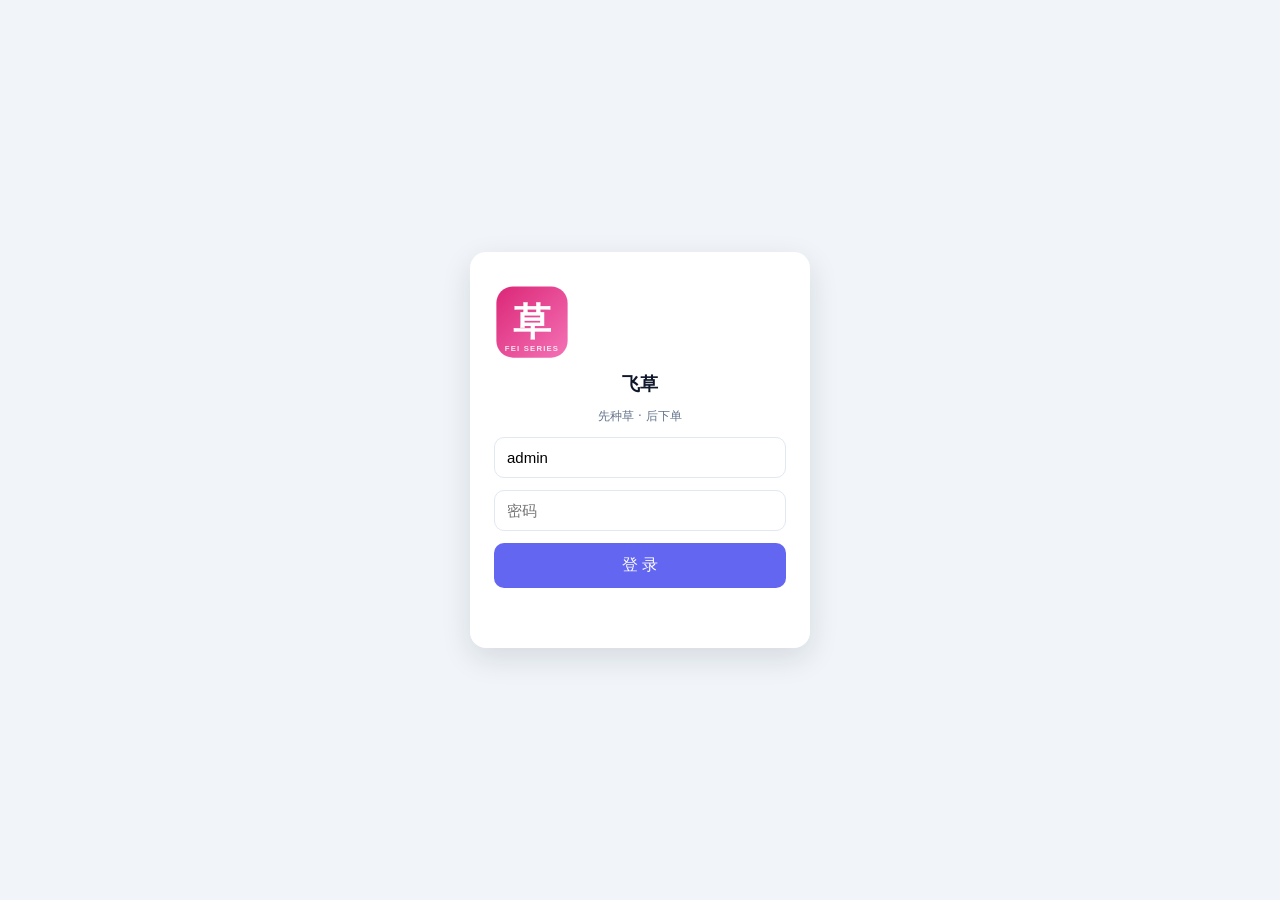
<file: mobile/index.html>
<!doctype html>
<html lang="zh-CN">
<head>
<meta charset="utf-8">
<meta name="viewport" content="width=device-width,initial-scale=1,viewport-fit=cover">
<meta name="theme-color" content="#6366f1">
<title>飞草</title>
<link rel="manifest" href="manifest.webmanifest">
<link rel="icon" href="icon.svg">
<link rel="apple-touch-icon" href="icon.svg">
<link rel="stylesheet" href="style.css">
</head>
<body>
<div id="lg" class="lg-wrap">
  <form id="lgf" class="lg">
    <img src="icon.svg" width="76" height="76">
    <h1>飞草</h1>
    <p>先种草 · 后下单</p>
    <input id="lg-u" placeholder="账号" value="admin" autocomplete="username">
    <input id="lg-p" type="password" placeholder="密码" autocomplete="current-password">
    <button>登 录</button>
    <em id="lg-err"></em>
  </form>
</div>
<div id="main" hidden>
  <header><img src="icon.svg" width="26" height="26"><b>飞草</b><span id="pg"></span></header>
  <section id="view"></section>
  <nav id="tabs"></nav>
</div>
<script src="config.js"></script>
<script src="app.js"></script>
</body>
</html>
</file>
<file: mobile/style.css>
:root{--pri:#6366f1;--bg:#f1f5f9}
*{box-sizing:border-box;margin:0}
body{font-family:system-ui,"Microsoft YaHei";background:var(--bg);color:#0f172a;font-size:14px}
.lg-wrap{display:flex;align-items:center;justify-content:center;min-height:100vh;padding:20px}
.lg{background:#fff;border-radius:16px;padding:32px 24px;width:100%;max-width:340px;display:flex;flex-direction:column;gap:12px;text-align:center;box-shadow:0 10px 30px rgba(15,23,42,.12)}
.lg h1{font-size:18px}.lg p{color:#64748b;font-size:12px}
.lg input{border:1px solid #e2e8f0;border-radius:10px;padding:11px 12px;font-size:15px}
.lg button{background:var(--pri);border:0;color:#fff;border-radius:10px;padding:12px;font-size:16px;cursor:pointer}
.lg em{color:#dc2626;font-size:12px;font-style:normal;min-height:16px}
header{position:sticky;top:0;display:flex;align-items:center;gap:8px;padding:10px 14px;background:var(--pri);color:#fff;padding-top:calc(10px + env(safe-area-inset-top))}
header b{font-size:15px}header span{font-size:12px;opacity:.85;margin-left:auto}
#view{padding:12px 12px 76px}
.kpis{display:grid;grid-template-columns:1fr 1fr;gap:10px}
.kpi{background:#fff;border-radius:12px;padding:14px}
.kpi b{font-size:24px;color:var(--pri)}
.kpi span{display:block;color:#64748b;font-size:12px;margin-top:2px}
.intro{background:#fff;border-radius:12px;padding:14px;margin-top:12px;font-size:12px;color:#475569;line-height:1.8}
.card{background:#fff;border-radius:12px;padding:12px;margin-bottom:10px}
.card h3{font-size:14px;margin-bottom:6px;color:var(--pri)}
.line{display:flex;justify-content:space-between;gap:10px;font-size:12px;padding:3px 0;border-bottom:1px dashed #f1f5f9}
.line i{color:#94a3b8;font-style:normal;flex-shrink:0}
.line b{font-weight:500;text-align:right;word-break:break-all}
.tag{display:inline-block;padding:1px 8px;border-radius:999px;background:#e2e8f0;font-size:11px}
.search{width:100%;border:1px solid #e2e8f0;border-radius:10px;padding:9px 12px;margin-bottom:10px}
#tabs{position:fixed;bottom:0;left:0;right:0;display:flex;background:#fff;border-top:1px solid #e2e8f0;padding-bottom:env(safe-area-inset-bottom)}
#tabs a{flex:1;text-align:center;padding:7px 0 8px;text-decoration:none;color:#64748b;font-size:11px;cursor:pointer}
#tabs a i{display:block;font-size:19px;font-style:normal}
#tabs a.on{color:var(--pri);font-weight:600}
.me-card{background:#fff;border-radius:12px;padding:18px;text-align:center}
.me-card img{border-radius:22px}
.me-card h2{font-size:16px;margin-top:8px}
.me-card p{color:#64748b;font-size:12px;margin:4px 0 12px}
.me-card button{background:#fee2e2;color:#b91c1c;border:0;border-radius:10px;padding:10px 24px;font-size:14px;cursor:pointer}
.empty{color:#94a3b8;text-align:center;padding:40px 0}
</file>
